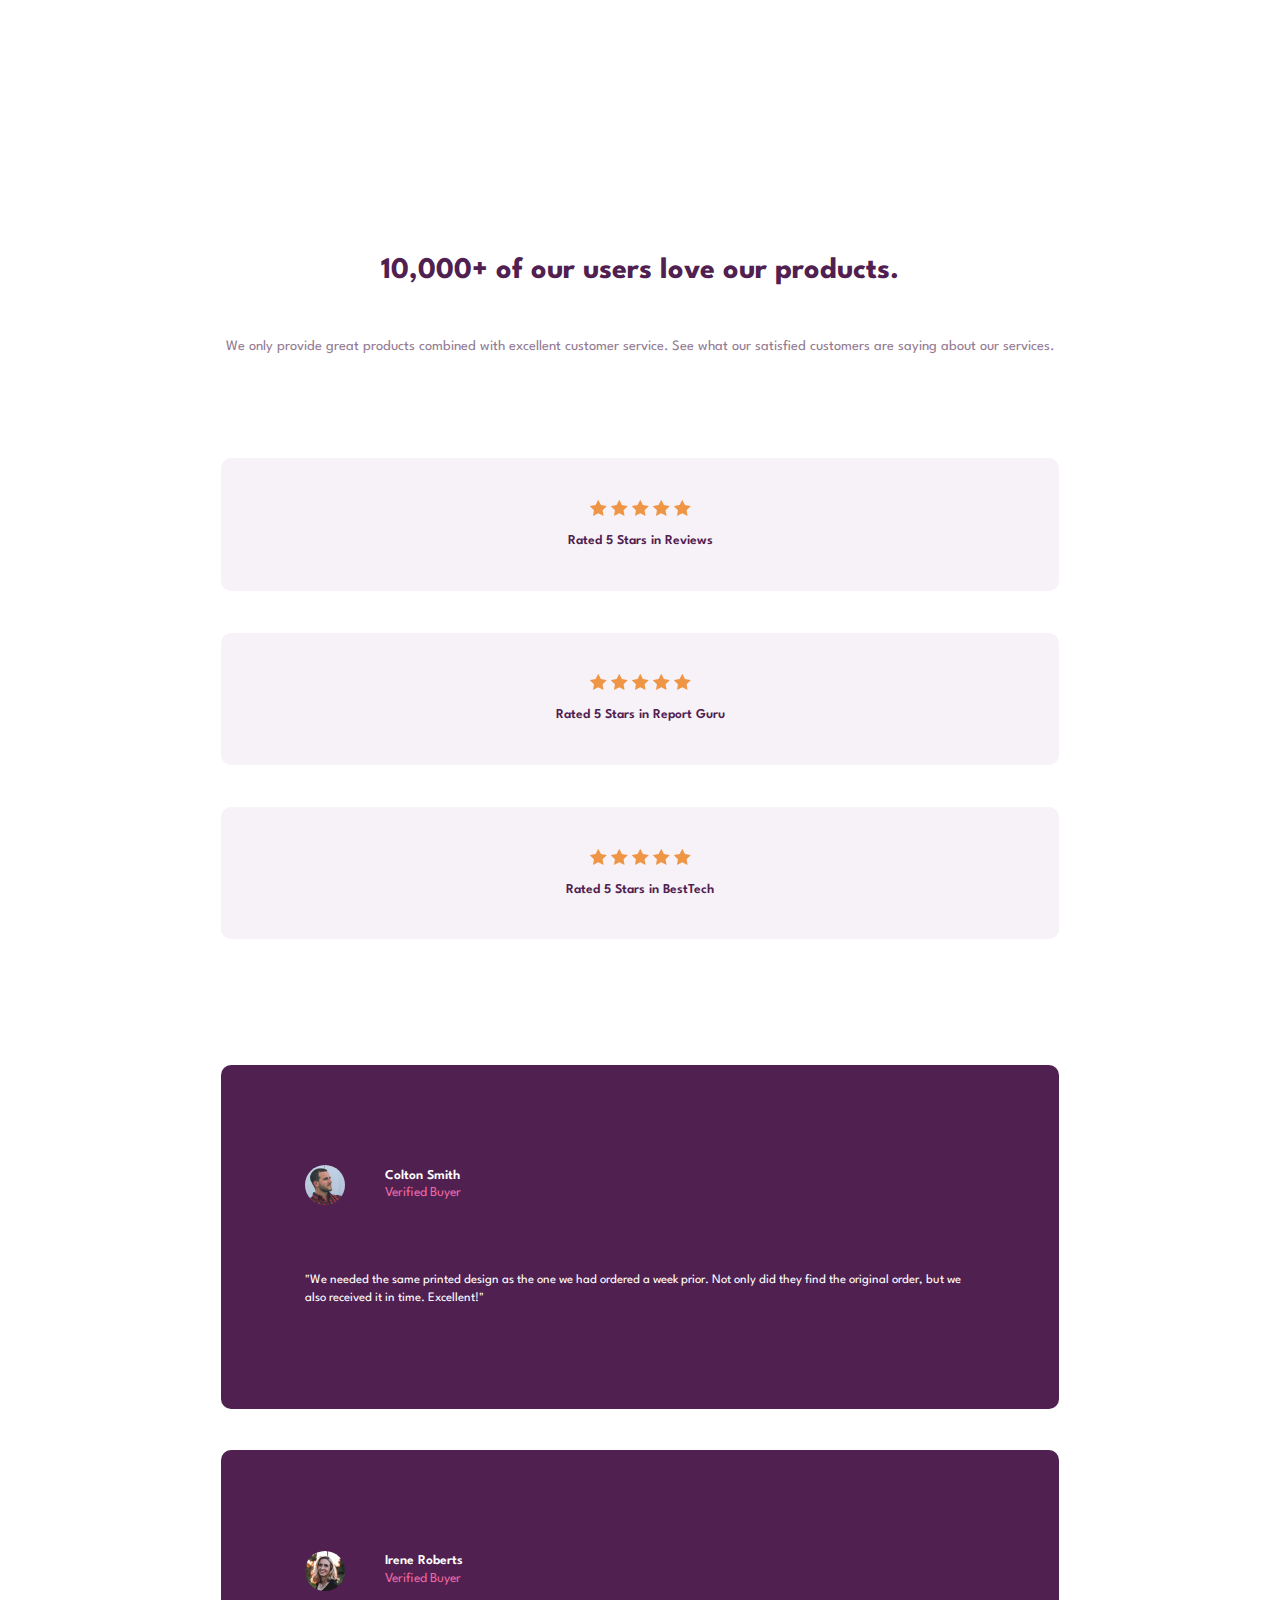
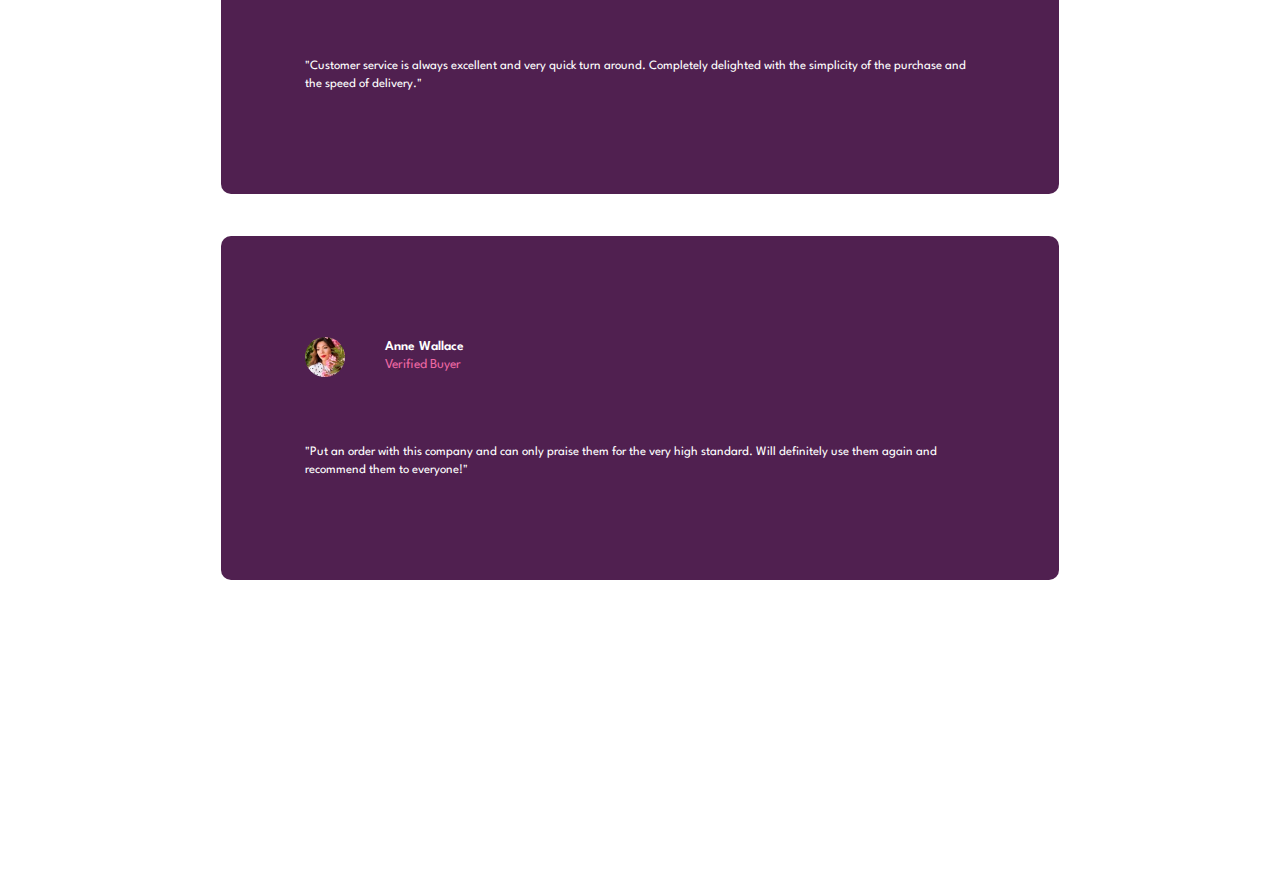
<file: index.html>
<!DOCTYPE html>
<html lang="pt-br">
<head>
    <meta charset="UTF-8">
    <meta http-equiv="X-UA-Compatible" content="IE=edge">
    <meta name="viewport" content="width=device-width, initial-scale=1.0">
    <title>Document</title>
    <link rel="shortcut icon" href="social-proof-section-master/images/favicon-32x32.png" type="image/x-icon">
    <link rel="stylesheet" href="css/reset.css">
    <link rel="stylesheet" href="css/base.css">
    <link rel="stylesheet" href="css/style.css">
</head>
<body>
    <div class="cartao container">
        <div class="texto">
            <h1 class="titulo">10,000+ of our users love our products.</h1>
            <p class="descricao">We only provide great products combined with excellent customer service. See what our satisfied customers are saying about our services.</p>
        </div>
        <div class="avaliacao">
            <div class="topico" style="--margin: -100px">
                <div class="estrelas">
                    <img src="social-proof-section-master/images/icon-star.svg" alt="" class="estrela">
                    <img src="social-proof-section-master/images/icon-star.svg" alt="" class="estrela">
                    <img src="social-proof-section-master/images/icon-star.svg" alt="" class="estrela">
                    <img src="social-proof-section-master/images/icon-star.svg" alt="" class="estrela">
                    <img src="social-proof-section-master/images/icon-star.svg" alt="" class="estrela">
                </div>
                <p class="topico-nome">Rated 5 Stars in Reviews</p>
            </div>
            <div class="topico" style="--margin: -60px">
                <div class="estrelas">
                    <img src="social-proof-section-master/images/icon-star.svg" alt="" class="estrela">
                    <img src="social-proof-section-master/images/icon-star.svg" alt="" class="estrela">
                    <img src="social-proof-section-master/images/icon-star.svg" alt="" class="estrela">
                    <img src="social-proof-section-master/images/icon-star.svg" alt="" class="estrela">
                    <img src="social-proof-section-master/images/icon-star.svg" alt="" class="estrela">
                </div>
                <p class="topico-nome">Rated 5 Stars in Report Guru</p>
            </div>
            <div class="topico" style="--margin: 0px">
                <div class="estrelas">
                    <img src="social-proof-section-master/images/icon-star.svg" alt="" class="estrela">
                    <img src="social-proof-section-master/images/icon-star.svg" alt="" class="estrela">
                    <img src="social-proof-section-master/images/icon-star.svg" alt="" class="estrela">
                    <img src="social-proof-section-master/images/icon-star.svg" alt="" class="estrela">
                    <img src="social-proof-section-master/images/icon-star.svg" alt="" class="estrela">
                </div>
                <p class="topico-nome">Rated 5 Stars in BestTech</p>
            </div>
        </div>
        <div class="comentarios">
            <div class="comentario" style="--margin-coment: 0px">
                <div class="perfil">
                    <img src="social-proof-section-master/images/image-colton.jpg" alt="" class="avatar">
                    <p class="info"><span class="perfil-nome">Colton Smith</span><br>Verified Buyer</p>
                </div>
                <p class="coment-texto">"We needed the same printed design as the one we had ordered a week prior. Not only did they find the original order, but we also received it in time. Excellent!"</p>
            </div>
            <div class="comentario" style="--margin-coment: 20px">
                <div class="perfil">
                    <img src="social-proof-section-master/images/image-irene.jpg" alt="" class="avatar">
                    <p class="info"><span class="perfil-nome">Irene Roberts</span><br>Verified Buyer</p>
                </div>
                <p class="coment-texto">"Customer service is always excellent and very quick turn around. Completely delighted with the simplicity of the purchase and the speed of delivery."</p>
            </div>
            <div class="comentario" style="--margin-coment: 40px">
                <div class="perfil">
                    <img src="social-proof-section-master/images/image-anne.jpg" alt="" class="avatar">
                    <p class="info"><span class="perfil-nome">Anne Wallace</span><br>Verified Buyer</p>
                </div>
                <p class="coment-texto">"Put an order with this company and can only praise them for the very high standard. Will definitely use them again and recommend them to everyone!"</p>
            </div>
        </div>
    </div>
</body>
</html>
</file>
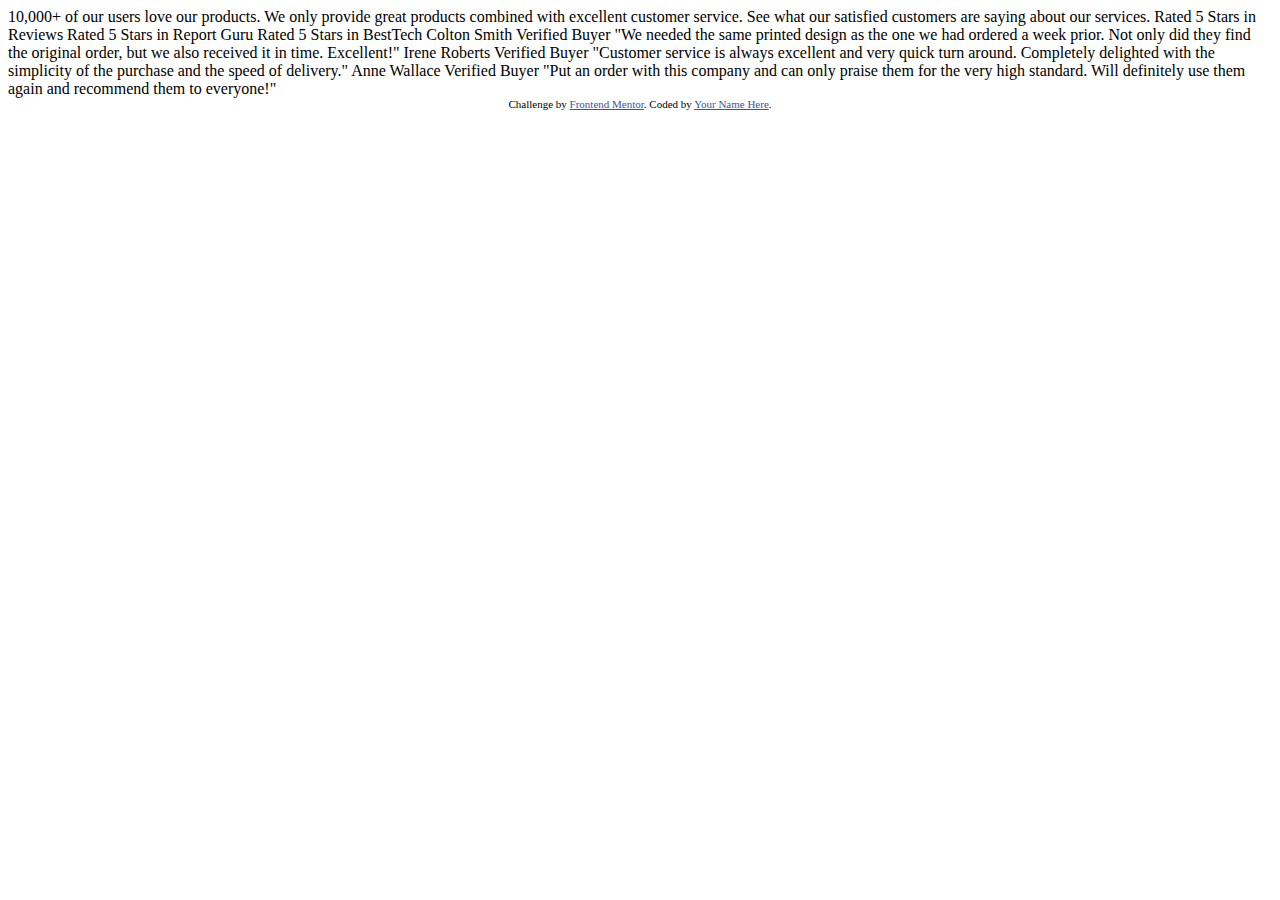
<file: social-proof-section-master/index.html>
<!DOCTYPE html>
<html lang="en">
  <head>
    <meta charset="UTF-8" />
    <meta name="viewport" content="width=device-width, initial-scale=1.0" />
    <!-- displays site properly based on user's device -->

    <link
      rel="icon"
      type="image/png"
      sizes="32x32"
      href="./images/favicon-32x32.png"
    />

    <title>Frontend Mentor | Social proof section</title>

    <!-- Feel free to remove these styles or customise in your own stylesheet 👍 -->
    <style>
      .attribution {
        font-size: 11px;
        text-align: center;
      }
      .attribution a {
        color: hsl(228, 45%, 44%);
      }
    </style>
  </head>
  <body>
10,000+ of our users love our products.

We only provide great products combined with excellent customer service.
See what our satisfied customers are saying about our services.

Rated 5 Stars in Reviews
Rated 5 Stars in Report Guru
Rated 5 Stars in BestTech

Colton Smith 
Verified Buyer
"We needed the same printed design as the one we had ordered a week prior. Not only did they find the original order, but we also received it in time. Excellent!"

Irene Roberts 
Verified Buyer
"Customer service is always excellent and very quick turn around. Completely delighted with the simplicity of the purchase and the speed of delivery."

Anne Wallace 
Verified Buyer
"Put an order with this company and can only praise them for the very high standard. Will definitely use them again and recommend them to everyone!"

    <div class="attribution">
      Challenge by
      <a href="https://www.frontendmentor.io?ref=challenge" target="_blank"
        >Frontend Mentor</a
      >. Coded by <a href="#">Your Name Here</a>.
    </div>
  </body>
</html>
</file>
<file: css/base.css>
@charset "UTF-8";

@import url('https://fonts.googleapis.com/css2?family=Spartan:wght@400;500;700&display=swap');

:root {
    --titulo: hsl(300, 43%, 22%);
    --verificar: hsl(333, 80%, 67%);
    --descricao: hsl(303, 10%, 53%);
    --avaliacao: hsl(300, 24%, 96%);
}

body {
    min-height: 100vh;
    display: flex;
    align-items: center;
    justify-content: center;
    font-family: 'Spartan';
    font-size: 15px;
    padding: 20% 0;
}

.container {
    padding: 0% 6%;
}

@media screen and (min-width: 1440px) {
    body {
        padding: 0;
    }
    .container {
        padding: 0% 10%;
    }
}
</file>
<file: css/style.css>
@charset "UTF-8";

.cartao {
    display: flex;
    flex-direction: column;
}

.cartao .texto {
    text-align: center;
    margin-bottom: 12%;
}

.cartao .texto .titulo {
    color: var(--titulo);
    font-weight: 700;
    font-size: 2em;
    margin-bottom: 6%;
}

.cartao .texto .descricao {
    color: var(--descricao);
    font-size: .96em;
    line-height: 1.5em;
}

.cartao .avaliacao {
    text-align: center;
    margin-bottom: 15%;
}

.cartao .avaliacao .topico {
    background-color: var(--avaliacao);
    border-radius: 10px;
    display: flex;
    align-items: center;
    flex-direction: column;
    gap: 15px;
    padding: 5%;
    margin-bottom: 5%;
}

.cartao .avaliacao .topico:last-child {
    margin-bottom: 0;
}

.cartao .avaliacao .topico-nome {
    color: var(--titulo);
    font-weight: 600;
    font-size: .9em;
}

.cartao .comentarios {
    display: flex;
    flex-direction: column;
}

.cartao .comentario {
    background-color: var(--titulo);
    border-radius: 10px;
    padding: 12% 10%;
    margin-bottom: 5%;
}

.cartao .comentario .perfil {
    display: flex;
    align-items: center;
    font-size: .9em;
    margin-bottom: 10%;
}

.cartao .comentario .avatar {
    width: 40px;
    border-radius: 50%;
    margin-right: 6%;
}

.cartao .comentario .perfil .info {
    color: var(--verificar);
    line-height: 1.3em;
}

.cartao .comentario .perfil-nome {
    color: white;
    font-weight: 600;
}

.cartao .comentario .coment-texto {
    color: white;
    font-size: .85em;
    line-height: 1.4em;
}

@media screen and (min-width: 1440px) {
    .cartao {
        height: 100vh;
        flex-flow: row wrap;
        align-items: center;
        justify-content: space-between;
    }

    /* .cartao, .cartao > * {
        border: 1px solid black;
    } */

    .cartao .texto {
        width: 49%;
        text-align: left;
        box-sizing: border-box;
        padding: 0 7.5% 0 2.5%;
        margin-bottom: 0;
    }

    .cartao .texto .titulo {
        font-size: 3.2em;
    }

    .cartao .avaliacao {
        width: 49%;
        padding-left: 0%;
        margin-bottom: 0;
    }

    .cartao .avaliacao .topico {
        width: 70%;
        flex-direction: row;
        align-items: center;
        gap: 30px;
        transform: translateX(var(--margin));
        padding: 3% 5%;
        margin-left: 16%;
        margin-bottom: 2%;
    }

    .cartao .comentarios {
        width: 100%;
        flex-direction: row;
        align-self: flex-start;
        justify-content: center;
        align-items: center;
        gap: 30px;
    }

    .cartao .comentario {
        width: 25%;
        padding: 3% 2.5%;
        margin: 0%;
        transform: translateY(var(--margin-coment));
    }

    .cartao .comentario .coment-texto {
        line-height: 1.8em;
    }
}
</file>
